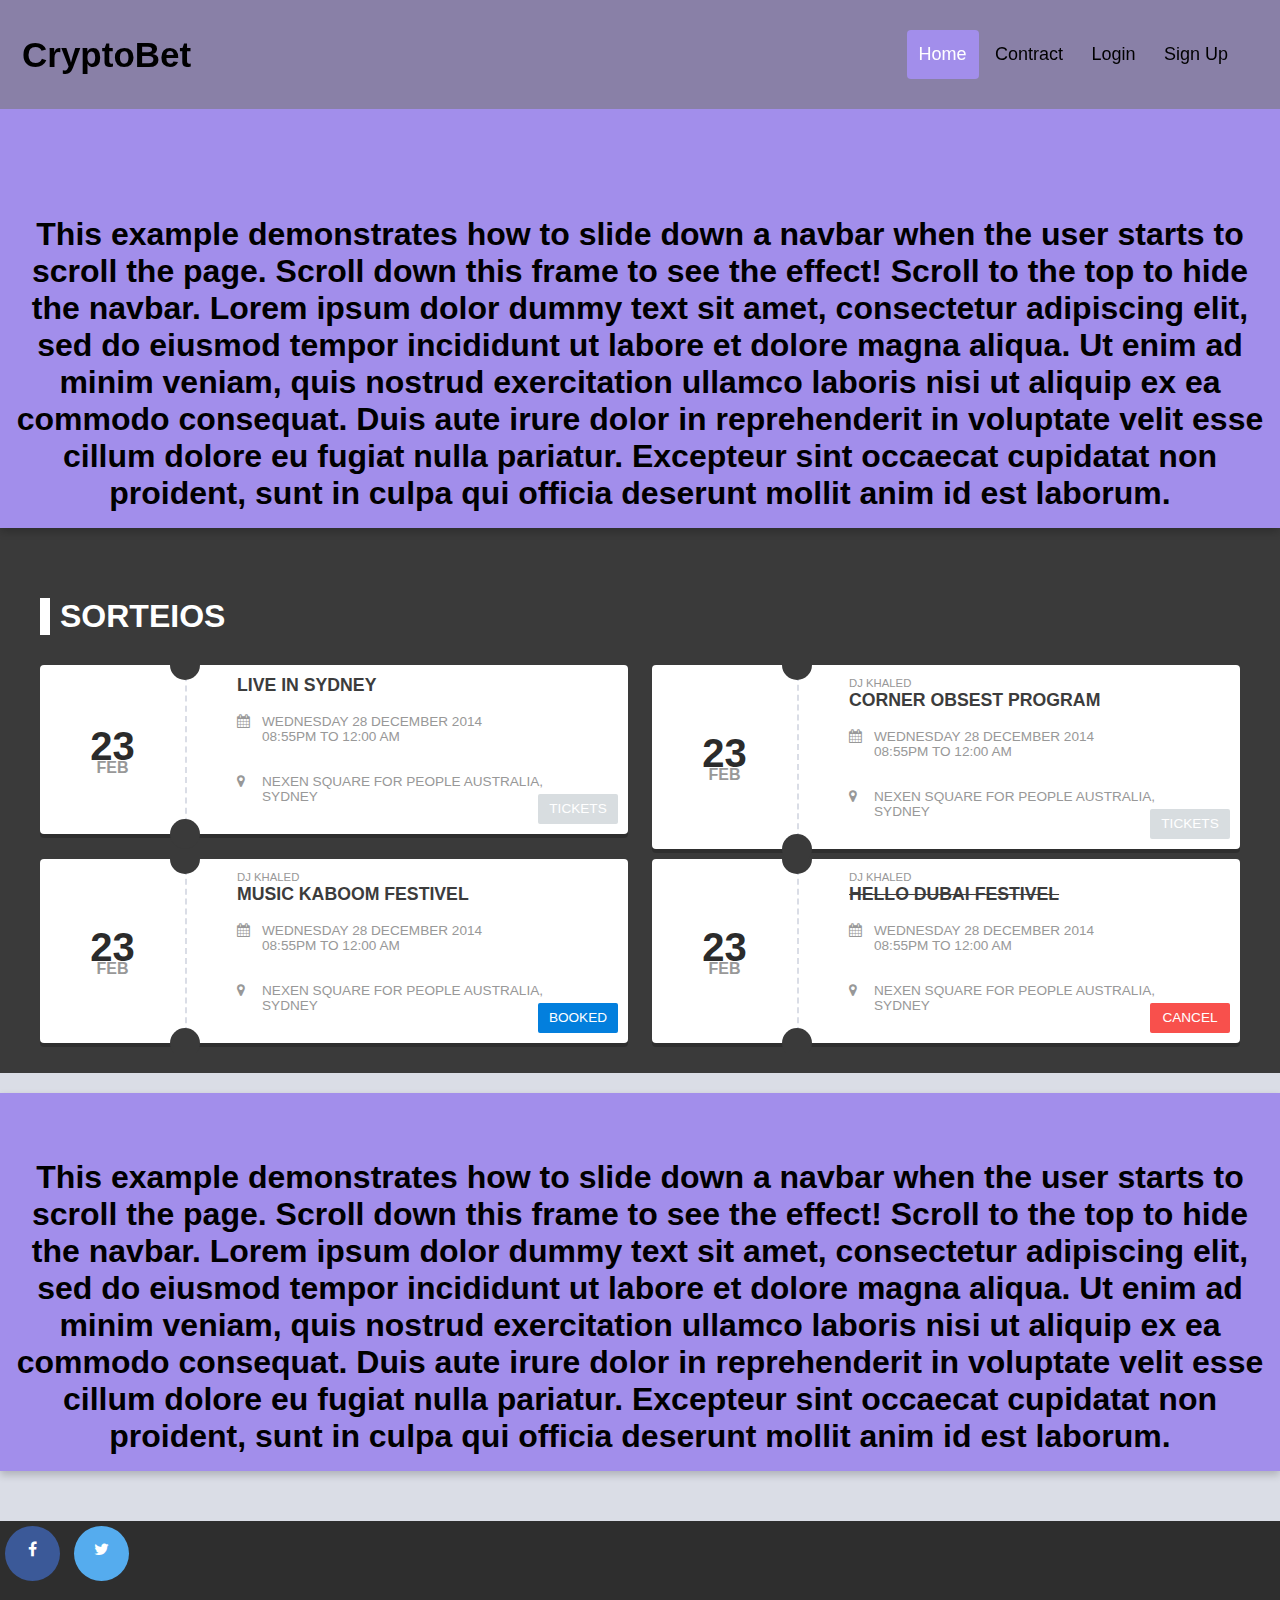
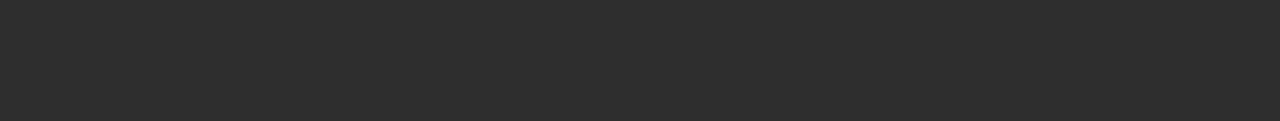
<file: index.html>
<!DOCTYPE html>
<html lang="en">
<head>
    <meta charset="UTF-8">
    <meta http-equiv="X-UA-Compatible" content="IE=edge">
    <meta name="viewport" content="width=device-width, initial-scale=1.0">
    <title>CryptoBet</title>
    <script src="/scripts/script.js"></script>
    
    <link rel="stylesheet" href="styles/style.css"/>
    <link rel="stylesheet" href="https://cdnjs.cloudflare.com/ajax/libs/font-awesome/4.7.0/css/font-awesome.min.css">
</head>
<body>




     <!--top responsive navigate bar-->
    <header>
        <div id="navbar">
            <a href="#default" id="logo">CryptoBet</a>
            <div id="navbar-right">
              <a class="active" href="#home">Home</a>
              <a href="#contract">Contract</a>
              <a href="Login.html">Login</a>
              <a href="signup.html">Sign Up</a>
            </div>
          </div>
    </header>

<div class="cor-de-fundo">
     <!--Bets infos-->

     <div class="texto-up ">
         <h1>This example demonstrates how to slide down a navbar when the user starts to scroll the page.

            Scroll down this frame to see the effect!
            
            Scroll to the top to hide the navbar.
            
            Lorem ipsum dolor dummy text sit amet, consectetur adipiscing elit, sed do eiusmod tempor incididunt ut labore et dolore magna aliqua. Ut enim ad minim veniam, quis nostrud exercitation ullamco laboris nisi ut aliquip ex ea commodo consequat. Duis aute irure dolor in reprehenderit in voluptate velit esse cillum dolore eu fugiat nulla pariatur. Excepteur sint occaecat cupidatat non proident, sunt in culpa qui officia deserunt mollit anim id est laborum.</h1>
            
    
        </div>



        <!-- Cards and bets section-->
        <section class="container">
            <h1>Sorteios </h1>
              <div class="row">
                <article class="card fl-left">
                  <section class="date">
                    <time datetime="23th feb">
                      <span>23</span><span>feb</span>
                    </time>
                  </section>
                  <section class="card-cont">
                   
                    <h3>live in sydney</h3>
                    <div class="even-date">
                     <i class="fa fa-calendar"></i>
                     <time>
                       <span>wednesday 28 december 2014</span>
                       <span>08:55pm to 12:00 am</span>
                     </time>
                    </div>
                    <div class="even-info">
                      <i class="fa fa-map-marker"></i>
                      <p>
                        nexen square for people australia, sydney
                      </p>
                    </div>
                    <a href="#">tickets</a>
                  </section>
                </article>
                <article class="card fl-left">
                  <section class="date">
                    <time datetime="23th feb">
                      <span>23</span><span>feb</span>
                    </time>
                  </section>
                  <section class="card-cont">
                    <small>dj khaled</small>
                    <h3>corner obsest program</h3>
                    <div class="even-date">
                     <i class="fa fa-calendar"></i>
                     <time>
                       <span>wednesday 28 december 2014</span>
                       <span>08:55pm to 12:00 am</span>
                     </time>
                    </div>
                    <div class="even-info">
                      <i class="fa fa-map-marker"></i>
                      <p>
                        nexen square for people australia, sydney
                      </p>
                    </div>
                    <a href="#">tickets</a>
                  </section>
                </article>
              </div>
              <div class="row">
                <article class="card fl-left">
                  <section class="date">
                    <time datetime="23th feb">
                      <span>23</span><span>feb</span>
                    </time>
                  </section>
                  <section class="card-cont">
                    <small>dj khaled</small>
                    <h3>music kaboom festivel</h3>
                    <div class="even-date">
                     <i class="fa fa-calendar"></i>
                     <time>
                       <span>wednesday 28 december 2014</span>
                       <span>08:55pm to 12:00 am</span>
                     </time>
                    </div>
                    <div class="even-info">
                      <i class="fa fa-map-marker"></i>
                      <p>
                        nexen square for people australia, sydney
                      </p>
                    </div>
                    <a href="#">booked</a>
                  </section>
                </article>
                <article class="card fl-left">
                  <section class="date">
                    <time datetime="23th feb">
                      <span>23</span><span>feb</span>
                    </time>
                  </section>
                  <section class="card-cont">
                    <small>dj khaled</small>
                    <h3>hello dubai festivel</h3>
                    <div class="even-date">
                     <i class="fa fa-calendar"></i>
                     <time>
                       <span>wednesday 28 december 2014</span>
                       <span>08:55pm to 12:00 am</span>
                     </time>
                    </div>
                    <div class="even-info">
                      <i class="fa fa-map-marker"></i>
                      <p>
                        nexen square for people australia, sydney
                      </p>
                    </div>
                    <a href="#">cancel</a>
                  </section>
                </article>
              </div>

        </section>

      </div>      

<!--Bets infos-->

<div class="texto-down">
    <h1>This example demonstrates how to slide down a navbar when the user starts to scroll the page.

       Scroll down this frame to see the effect!
       
       Scroll to the top to hide the navbar.
       
       Lorem ipsum dolor dummy text sit amet, consectetur adipiscing elit, sed do eiusmod tempor incididunt ut labore et dolore magna aliqua. Ut enim ad minim veniam, quis nostrud exercitation ullamco laboris nisi ut aliquip ex ea commodo consequat. Duis aute irure dolor in reprehenderit in voluptate velit esse cillum dolore eu fugiat nulla pariatur. Excepteur sint occaecat cupidatat non proident, sunt in culpa qui officia deserunt mollit anim id est laborum.</h1>
       

   </div>     

</div>
  

          
            <div class="footer" id="footer" >
                <a href="#" class="fa fa-facebook"></a>
                <a href="#" class="fa fa-twitter"></a>
                 
            </div>

 
           
        
</body>
</html>
</file>
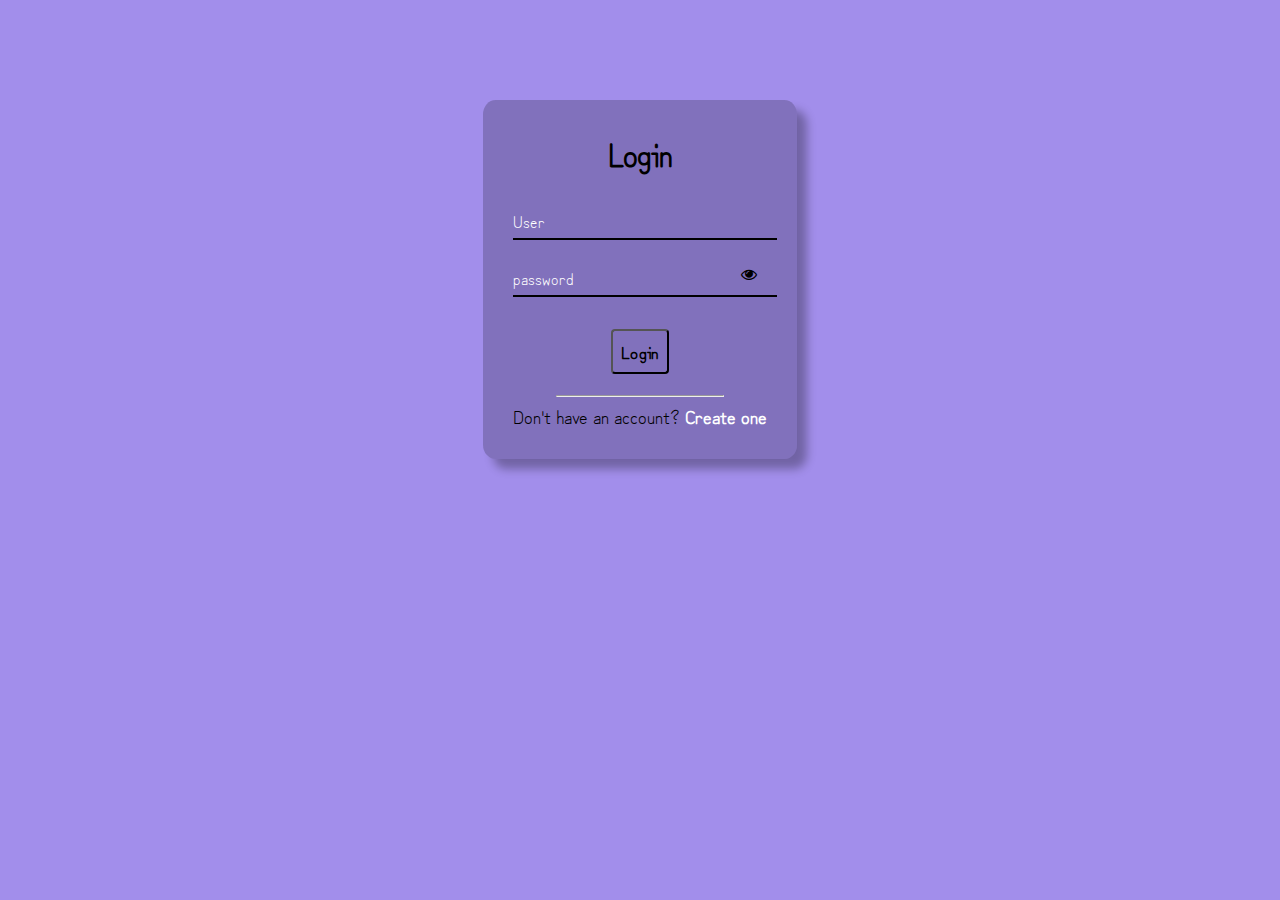
<file: Login.html>
<!DOCTYPE html>
<html lang="en">
<head>
    <meta charset="UTF-8">
    <meta http-equiv="X-UA-Compatible" content="IE=edge">
    <meta name="viewport" content="width=device-width, initial-scale=1.0">
    <script src="/scripts/login-script.js"></script>

    <link href="/styles/sign-in-style.css" rel="stylesheet" />
    <link rel="stylesheet" href="https://stackpath.bootstrapcdn.com/font-awesome/4.7.0/css/font-awesome.min.css">  
    
    <title>Login</title>

   
 
   
    
</head>
<body>
    


   <!-- Login page form-->
   <div class='container'>
    <div class='card'>
       <h1>Login</h1>


       <div class='label-float'>
               <input type='text' id='usuario' placeholder=''required>
               <label for='usuario '>User</label>

       </div>


       <div class='label-float'>
           <input type='password' id='senha' placeholder=''required>
           <label for='usuario '>password</label>
           <i class="fa fa-eye" aria-hidden="true"></i>

   </div>

   <div class='centro'>
       <button>Login</button>
   </div>


   <div class='centro'>
       <hr>
   </div>


   <p>
       Don't have an account?
       <a href="signup.html"> Create one</a>
   </p>

    </div>
     </div>
 

    
</body>
</html>
</file>
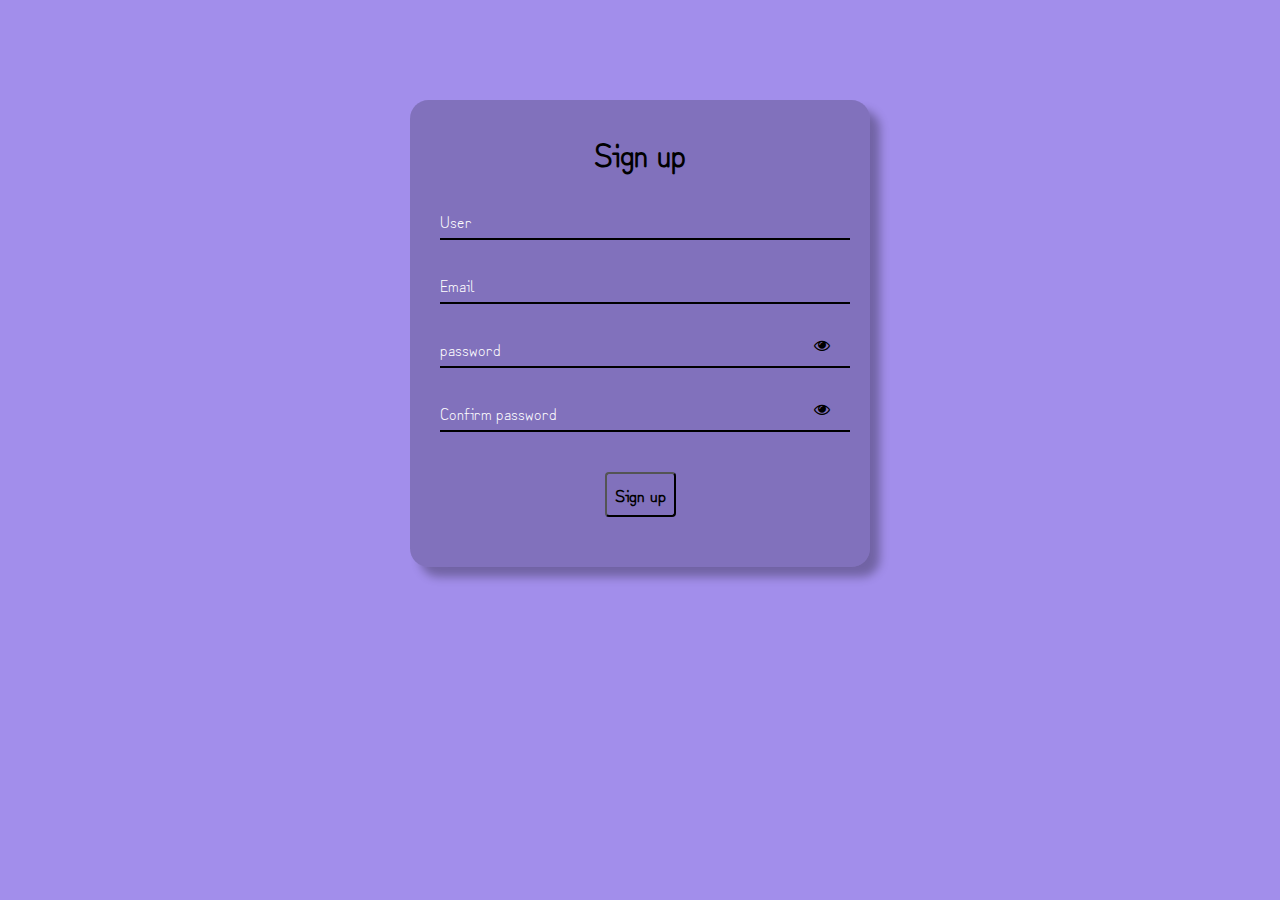
<file: signup.html>
<!DOCTYPE html>
<html lang="en">
<head>
    <meta charset="UTF-8">
    <meta http-equiv="X-UA-Compatible" content="IE=edge">
    <meta name="viewport" content="width=device-width, initial-scale=1.0">

    <script src="/scripts/login-script.js"></script>
    <link href="styles/sign-up-style.css" rel="stylesheet" />
    <link rel="stylesheet" href="https://stackpath.bootstrapcdn.com/font-awesome/4.7.0/css/font-awesome.min.css">  

    <title>Create account</title>
</head>
<body>


  <div class='container'>
     <div class='card'>
        <h1>Sign up</h1>
 

        <div class='label-float'>
            <input type='text' id='email' placeholder='' required >
            <label for='email'>User</label>

        </div>



        <div class='label-float'>
                <input type='email' id='usuario' placeholder=''required>
                <label for='usuario '>Email</label>

        </div>


        <div class='label-float'>
            <input type='password' id='senha' placeholder=''required>
            <label for='password'>password</label>
            <i class="fa fa-eye" aria-hidden="true"></i>


        </div>


        <div class='label-float'>
            <input type='password' id='senha' placeholder=''required>
            <label for='password '>Confirm password</label>
            <i class="fa fa-eye" aria-hidden="true"></i>


        </div>

         <div class='centro'>
        <button>Sign up</button>
        </div>



     </div>
  </div>
  
</body>
</html>
</file>
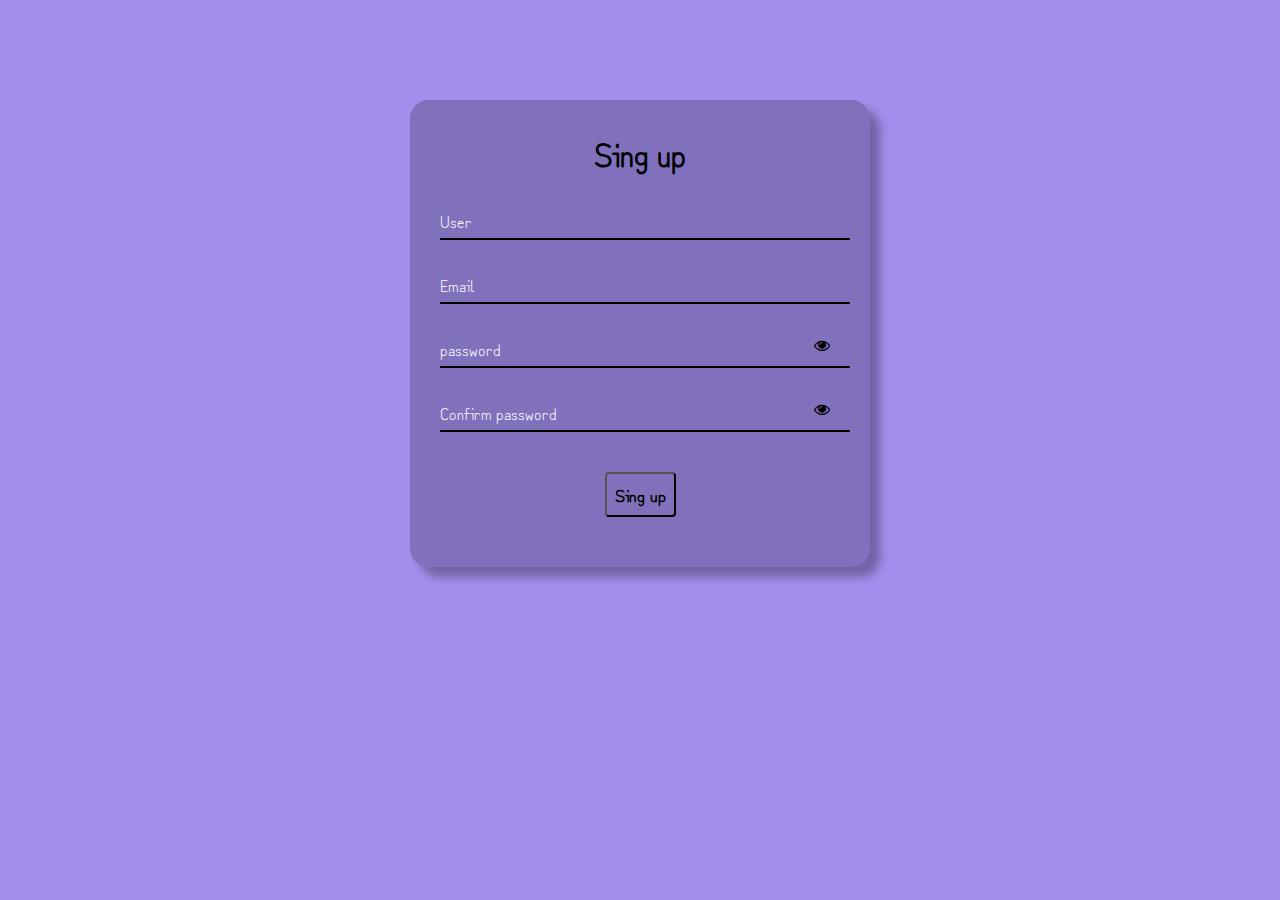
<file: singup.html>
<!DOCTYPE html>
<html lang="en">
<head>
    <meta charset="UTF-8">
    <meta http-equiv="X-UA-Compatible" content="IE=edge">
    <meta name="viewport" content="width=device-width, initial-scale=1.0">

    <script src="/scripts/login-script.js"></script>
    <link href="styles/sing-up-style.css" rel="stylesheet" />
    <link rel="stylesheet" href="https://stackpath.bootstrapcdn.com/font-awesome/4.7.0/css/font-awesome.min.css">  

    <title>Create account</title>
</head>
<body>


  <div class='container'>
     <div class='card'>
        <h1>Sing up</h1>
 

        <div class='label-float'>
            <input type='text' id='email' placeholder='' required >
            <label for='email'>User</label>

        </div>



        <div class='label-float'>
                <input type='email' id='usuario' placeholder=''required>
                <label for='usuario '>Email</label>

        </div>


        <div class='label-float'>
            <input type='password' id='senha' placeholder=''required>
            <label for='password'>password</label>
            <i class="fa fa-eye" aria-hidden="true"></i>


        </div>


        <div class='label-float'>
            <input type='password' id='senha' placeholder=''required>
            <label for='password '>Confirm password</label>
            <i class="fa fa-eye" aria-hidden="true"></i>


        </div>

         <div class='centro'>
        <button>Sing up</button>
        </div>



     </div>
  </div>
  
</body>
</html>
</file>
<file: styles/style.css>
*{
  
    margin: 0;
    padding:0;
    
}
.cor-de-fundo{
  background-color: #3a3a3a;
}

/* Create a sticky/fixed navbar */
#navbar {
  overflow: hidden;
  background-color: #77777796;
  padding: 30px 10px; /* Large padding which will shrink on scroll (using JS) */
  transition: 0.4s; /* Adds a transition effect when the padding is decreased */
  position: fixed; /* Sticky/fixed navbar */
  width: 100%;
  top: 0; /* At the top */
  z-index: 99;
  

}

/* Style the navbar links */
#navbar a {
  
  color: black;
  text-align: center;
  display: inline-block;
  
  
  padding: 12px;
  text-decoration: none;
  font-size: 18px;
  line-height: 25px;
  border-radius: 4px;
  transition: 0.3s;
 
 
 
}

/* Style the logo */
#navbar #logo {
  font-size: 35px;
  font-weight: bold;
  transition: 0.4s;
  
  
}

/* Links on mouse-over */
#navbar a:hover {
  background-color: #ddd;
  color: black;
}

/* Style the active/current link */
#navbar a.active {
  background-color: rgb(162, 142, 235);
  color: white;
}

/* Display some links to the right */
#navbar-right {
  float: right;
  margin-right: 50px;
}

/* Add responsiveness - on screens less than 580px wide, display the navbar vertically instead of horizontally */
@media screen and (max-width: 580px) {
  #navbar {
    padding: 20px 10px !important; /* Use !important to make sure that JavaScript doesn't override the padding on small screens */
  }
  #navbar a {
    float: none;
    display: block;
    text-align: left;
  }
  #navbar-right {
    float: none;
  }
}



  /* cards style */
  @import url('https://fonts.googleapis.com/css?family=Oswald');
  .container {
      margin: 20px;
      padding: 20px;
      border: 0;
      box-sizing: border-box
  }
  
  body {
      background-color: #dadde6;
      font-family: arial
  }
  
  .fl-left {
      float: left
  }
  
  .fl-right {
      float: right
  }
  
  .container h1 {
      text-transform: uppercase;
      font-weight: 900;
      border-left: 10px solid white;
      padding-left: 10px;
      margin-bottom: 30px;
      color:white;
  }
  
  .row {
      overflow: hidden
  }
  
  .card {
      display: table-row;
      width: 49%;
      background-color: #fff;
      color: #989898;
      margin-bottom: 10px;
      font-family: 'Oswald', sans-serif;
      text-transform: uppercase;
      border-radius: 4px;
      position: relative;
      box-sizing: border-box;
      box-shadow: 0 4px 0 rgba(0, 0, 0, 0.2);
      
  }
  
  .card+.card {
      margin-left: 2%
  }
  
  .date {
      display: table-cell;
      width: 25%;
      position: relative;
      text-align: center;
      border-right: 2px dashed #dadde6
  }
  
  .date:before,
  .date:after {
      content: "";
      display: block;
      width: 30px;
      height: 30px;
      background-color: #3a3a3a;
      
      position: absolute;
      top: -15px;
      right: -15px;
      z-index: 1;
      border-radius: 50%
  }
  
  .date:after {
      top: auto;
      bottom: -15px
  }
  
  .date time {
      display: block;
      position: absolute;
      top: 50%;
      left: 50%;
      -webkit-transform: translate(-50%, -50%);
      -ms-transform: translate(-50%, -50%);
      transform: translate(-50%, -50%)
  }
  
  .date time span {
      display: block
  }
  
  .date time span:first-child {
      color: #2b2b2b;
      font-weight: 600;
      font-size: 250%
  }
  
  .date time span:last-child {
      text-transform: uppercase;
      font-weight: 600;
      margin-top: -10px
  }
  
  .card-cont {
      display: table-cell;
      width: 75%;
      font-size: 85%;
      padding: 10px 10px 30px 50px
  }
  
  .card-cont h3 {
      color: #3C3C3C;
      font-size: 130%
  }
  
  .row:last-child .card:last-of-type .card-cont h3 {
      text-decoration: line-through
  }
  
  .card-cont>div {
      display: table-row
  }
  
  .card-cont .even-date i,
  .card-cont .even-info i,
  .card-cont .even-date time,
  .card-cont .even-info p {
      display: table-cell
  }
  
  .card-cont .even-date i,
  .card-cont .even-info i {
      padding: 5% 5% 0 0
  }
  
  .card-cont .even-info p {
      padding: 30px 50px 0 0
  }
  
  .card-cont .even-date time span {
      display: block
  }
  
  .card-cont a {
      display: block;
      text-decoration: none;
      width: 80px;
      height: 30px;
      background-color: #D8DDE0;
      color: #fff;
      text-align: center;
      line-height: 30px;
      border-radius: 2px;
      position: absolute;
      right: 10px;
      bottom: 10px
  }
  
  .row:last-child .card:first-child .card-cont a {
      background-color: #037FDD
  }
  
  .row:last-child .card:last-child .card-cont a {
      background-color: #F8504C
  }
  
  @media screen and (max-width: 860px) {
      .card {
          display: block;
          float: none;
          width: 100%;
          margin-bottom: 10px
      }
      .card+.card {
          margin-left: 0
      }
      .card-cont .even-date,
      .card-cont .even-info {
          font-size: 75%
      }
  }
 

/* End of card style */









.texto-up h1{
    margin-top: 200px;
    
}


.texto-up{
    color: black;
    margin-bottom: 50px;
    box-sizing: border-box;
    box-shadow: 0 4px 8px 0 rgba(0, 0, 0, 0.2);
    padding: 16px;
    text-align: center;
    background-color:   rgb(162, 142, 235);
}

.texto-down h1{
  margin-top: 50px;
  
}

.texto-down{
  
  margin-bottom: 50px;
  box-sizing: border-box;
  box-shadow: 0 4px 8px 0 rgba(0, 0, 0, 0.2);
  padding: 16px;
text-align: center;
  background-color:   rgb(162, 142, 235);
}

.footer{
   
    left: 0;
    bottom: 0;
    width: 100%;
    background-color: #2e2e2e;
    color: rgb(0, 0, 0);
  
    width: 100%;
    height: 200px;
  }




/* Style all font awesome icons */
.fa {
  padding: 15px;
  font-size: 100px;
  width: 25px;
  height: 25px;
  text-align: center;
  text-decoration: none;
}

/* Add a hover effect */
.fa:hover {
  opacity: 0.7;
}

/* Set a specific color for each brand */

/* Facebook */
.fa-facebook {
  margin: 5px 5px;
  background: #3B5998;
  color: white;
  border-radius:  50%;
}

/* Twitter */
.fa-twitter {
  margin: 5px 5px;
  background: #55ACEE;
  color: white;
  border-radius:  50%;
}
</file>
<file: styles/sign-in-style.css>
@import url('https://fonts.googleapis.com/css2?family=PT+Sans:ital@0;1&family=Zen+Kurenaido&display=swap');

*{
    margin: 0;
    padding: 0;
    font-family: 'Zen Kurenaido', sans-serif; 
    
}



body {
   
  background-color:   rgb(162, 142, 235);
}


.container {

    display: flex;
    justify-content: center;
    width: 100%;
    margin-top: 100px ;   
}

.card {

    background-color: rgba(0,0,0,0.2);
    padding: 30px;
    border-radius: 4%;
    box-shadow: 10px 10px 10px rgba(0, 0, 0, 0.3);

}

h1{

    text-align: center;
    margin-bottom:20px;
    color: black;
}

.label-float input{

    width: 100%;
    padding: 5px 5px;
    display: inline-block;
    border: 0;
    border-bottom: 2px solid #000;
    background-color: transparent;
    outline: none;
    min-width: 130px;
    font-size: 13px;
    border-radius: 0;
    transition: all .3s ease-out;

}

.label-float{
    position: relative;
    padding-top: 13px;
    margin-top: 5%;
    margin-bottom: 5%;
}

.label-float input:focus{
    border-bottom: 3px solid #fff;

}

.label-float label{

    color: #fff;
    pointer-events:  none;
    position: absolute;
    top: 0;
    left: 0;
    margin-top: 13px;
    transition: all .3s ease-out;

}


.label-float input:focus + label,
.label-float input:valid + label
{

    font-size: 13px;
    margin-top: 0; 
    color: #fff;
}

button{

    
    background-color: transparent ;
    border-color: black;
    color: #000;
    padding: 8px;
    font-weight: bold;
    font-size: 13pt;
    margin-top: 20px;
    margin-bottom: 20px;
    border-radius: 4px;
    cursor: pointer;
    outline: none;


}

button:hover{

    background-color: white;
    color:#000;
    transition: all .3s ease-out;
    

}

.centro{

    display: flex;
    justify-content: center;
}

hr{
    
    margin-top: 1px;
    margin-bottom: 5px;
    width: 65%;
}


p{
    color: #000;
    font-size: 14pt;
    text-align: center;

}

a{
    color: #fff;
    font-weight: bold;
    text-decoration: none;
}

a:hover{
    color: #000;
    transition: all .3s ease-out;
}

.fa-eye{
    position: absolute;
    top: 13px;
    right: 10px;
    cursor: pointer;
}
</file>
<file: styles/sign-up-style.css>
@import url('https://fonts.googleapis.com/css2?family=PT+Sans:ital@0;1&family=Zen+Kurenaido&display=swap');

*{
    margin: 0;
    padding: 0;
    font-family: 'Zen Kurenaido', sans-serif; 
    
}

body {
   
    background-color:   rgb(162, 142, 235);
}


.container {

    display: flex;
    justify-content: center;
    width: 100%;
    margin-top: 100px ;   
}

.card {

    width: 400px;

    background-color: rgba(0,0,0,0.2);
    padding: 30px;
    border-radius: 4%;
    box-shadow: 10px 10px 10px rgba(0, 0, 0, 0.3);

}

h1{

    text-align: center;
    margin-bottom:20px;
    color: black;
}

.label-float input{

    width: 100%;
    padding: 5px 5px;
    display: inline-block;
    border: 0;
    border-bottom: 2px solid #000;
    background-color: transparent;
    outline: none;
    min-width: 130px;
    font-size: 13px;
    border-radius: 0;
    transition: all .3s ease-out;

}

.label-float{
    position: relative;
    padding-top: 13px;
    margin-top: 5%;
    margin-bottom: 5%;
}

.label-float input:focus{
    border-bottom: 3px solid #fff;

}

.label-float label{

    color: #fff;
    pointer-events:  none;
    position: absolute;
    top: 0;
    left: 0;
    margin-top: 13px;
    transition: all .3s ease-out;

}


.label-float input:focus + label,
.label-float input:valid + label{

    font-size: 13px;
    margin-top: 0; 
    color: #fff;
}

button{

    
    background-color: transparent ;
    border-color: black;
    color: #000;
    padding: 8px;
    font-weight: bold;
    font-size: 13pt;
    margin-top: 20px;
    margin-bottom: 20px;
    border-radius: 4px;
    cursor: pointer;
    outline: none;


}

button:hover{

    background-color: white;
    color:#000;
    transition: all .3s ease-out;
    

}

.centro{

    display: flex;
    justify-content: center;
}

.fa-eye{
    position: absolute;
    top: 13px;
    right: 10px;
    cursor: pointer;
    

}
</file>
<file: styles/sing-up-style.css>
@import url('https://fonts.googleapis.com/css2?family=PT+Sans:ital@0;1&family=Zen+Kurenaido&display=swap');

*{
    margin: 0;
    padding: 0;
    font-family: 'Zen Kurenaido', sans-serif; 
    
}

body {
   
    background-color:   rgb(162, 142, 235);
}


.container {

    display: flex;
    justify-content: center;
    width: 100%;
    margin-top: 100px ;   
}

.card {

    width: 400px;

    background-color: rgba(0,0,0,0.2);
    padding: 30px;
    border-radius: 4%;
    box-shadow: 10px 10px 10px rgba(0, 0, 0, 0.3);

}

h1{

    text-align: center;
    margin-bottom:20px;
    color: black;
}

.label-float input{

    width: 100%;
    padding: 5px 5px;
    display: inline-block;
    border: 0;
    border-bottom: 2px solid #000;
    background-color: transparent;
    outline: none;
    min-width: 130px;
    font-size: 13px;
    border-radius: 0;
    transition: all .3s ease-out;

}

.label-float{
    position: relative;
    padding-top: 13px;
    margin-top: 5%;
    margin-bottom: 5%;
}

.label-float input:focus{
    border-bottom: 3px solid #fff;

}

.label-float label{

    color: #fff;
    pointer-events:  none;
    position: absolute;
    top: 0;
    left: 0;
    margin-top: 13px;
    transition: all .3s ease-out;

}


.label-float input:focus + label,
.label-float input:valid + label{

    font-size: 13px;
    margin-top: 0; 
    color: #fff;
}

button{

    
    background-color: transparent ;
    border-color: black;
    color: #000;
    padding: 8px;
    font-weight: bold;
    font-size: 13pt;
    margin-top: 20px;
    margin-bottom: 20px;
    border-radius: 4px;
    cursor: pointer;
    outline: none;


}

button:hover{

    background-color: white;
    color:#000;
    transition: all .3s ease-out;
    

}

.centro{

    display: flex;
    justify-content: center;
}

.fa-eye{
    position: absolute;
    top: 13px;
    right: 10px;
    cursor: pointer;
    

}
</file>
